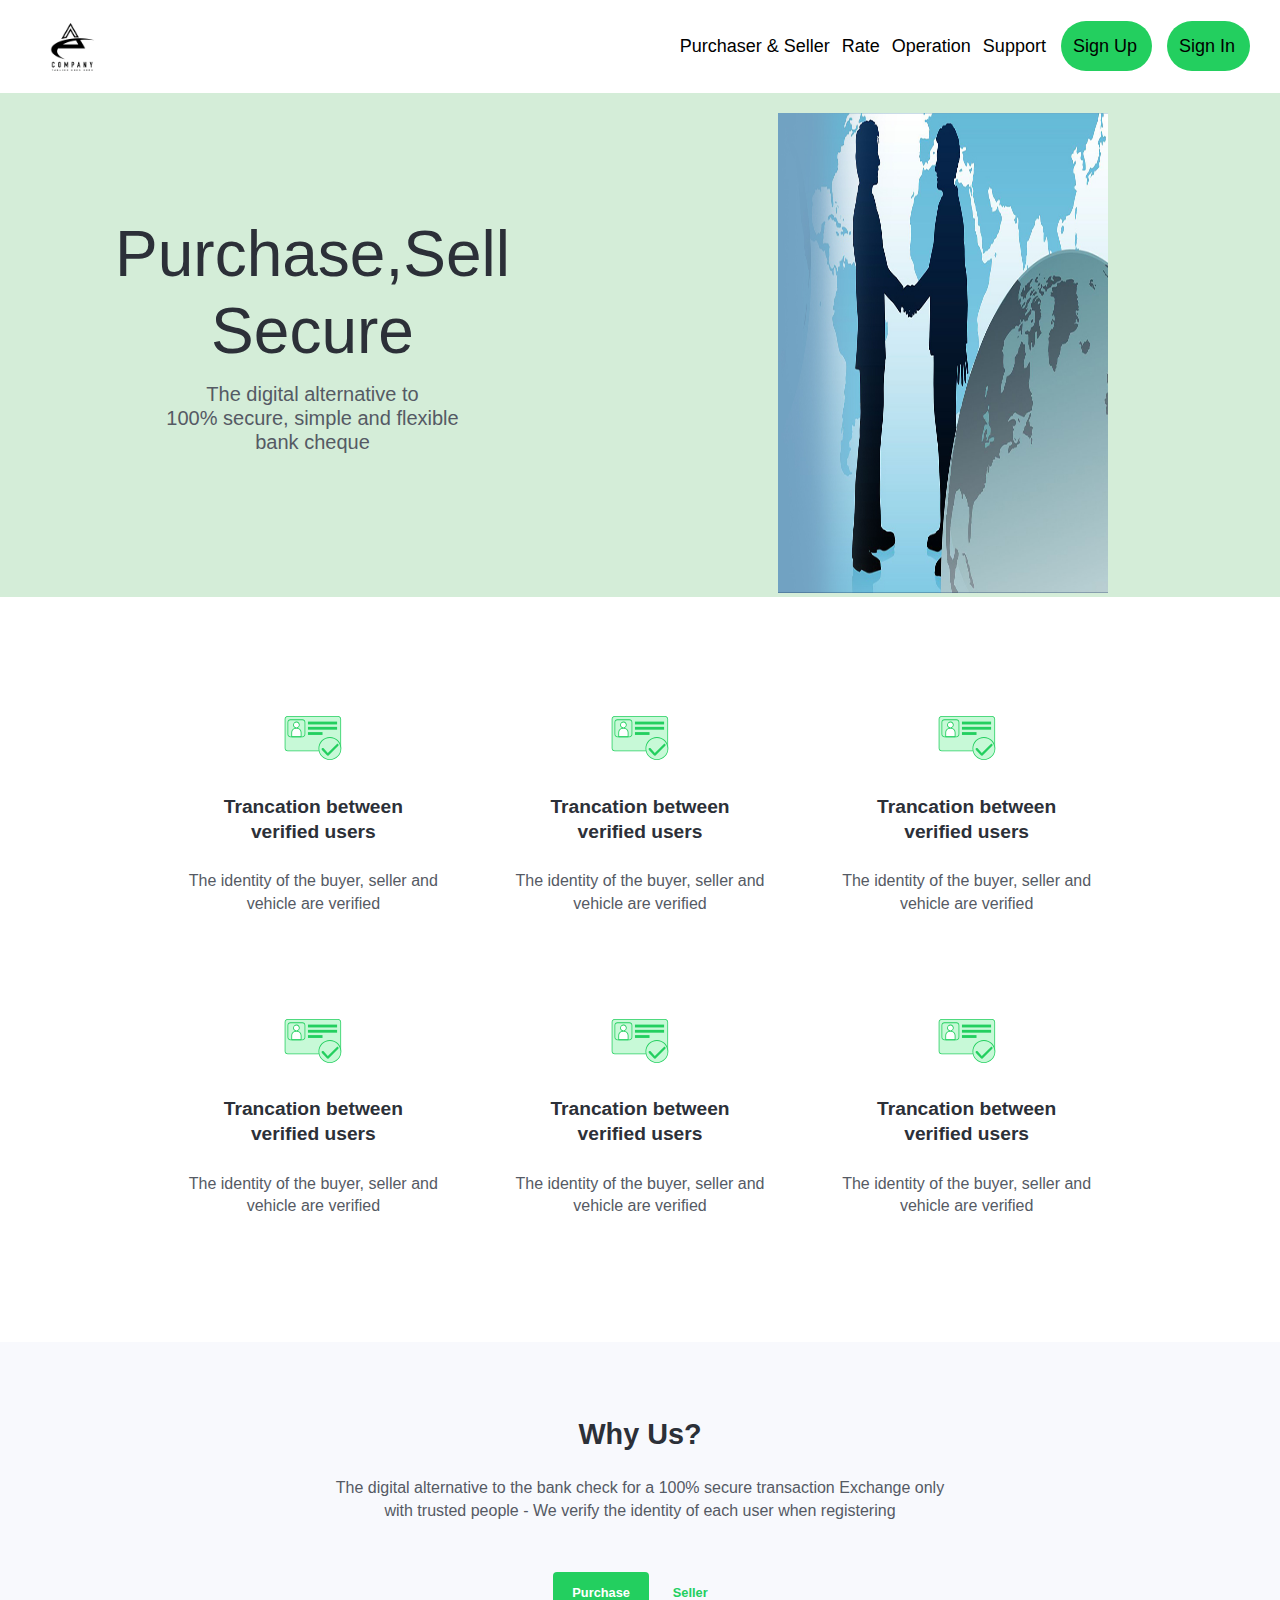
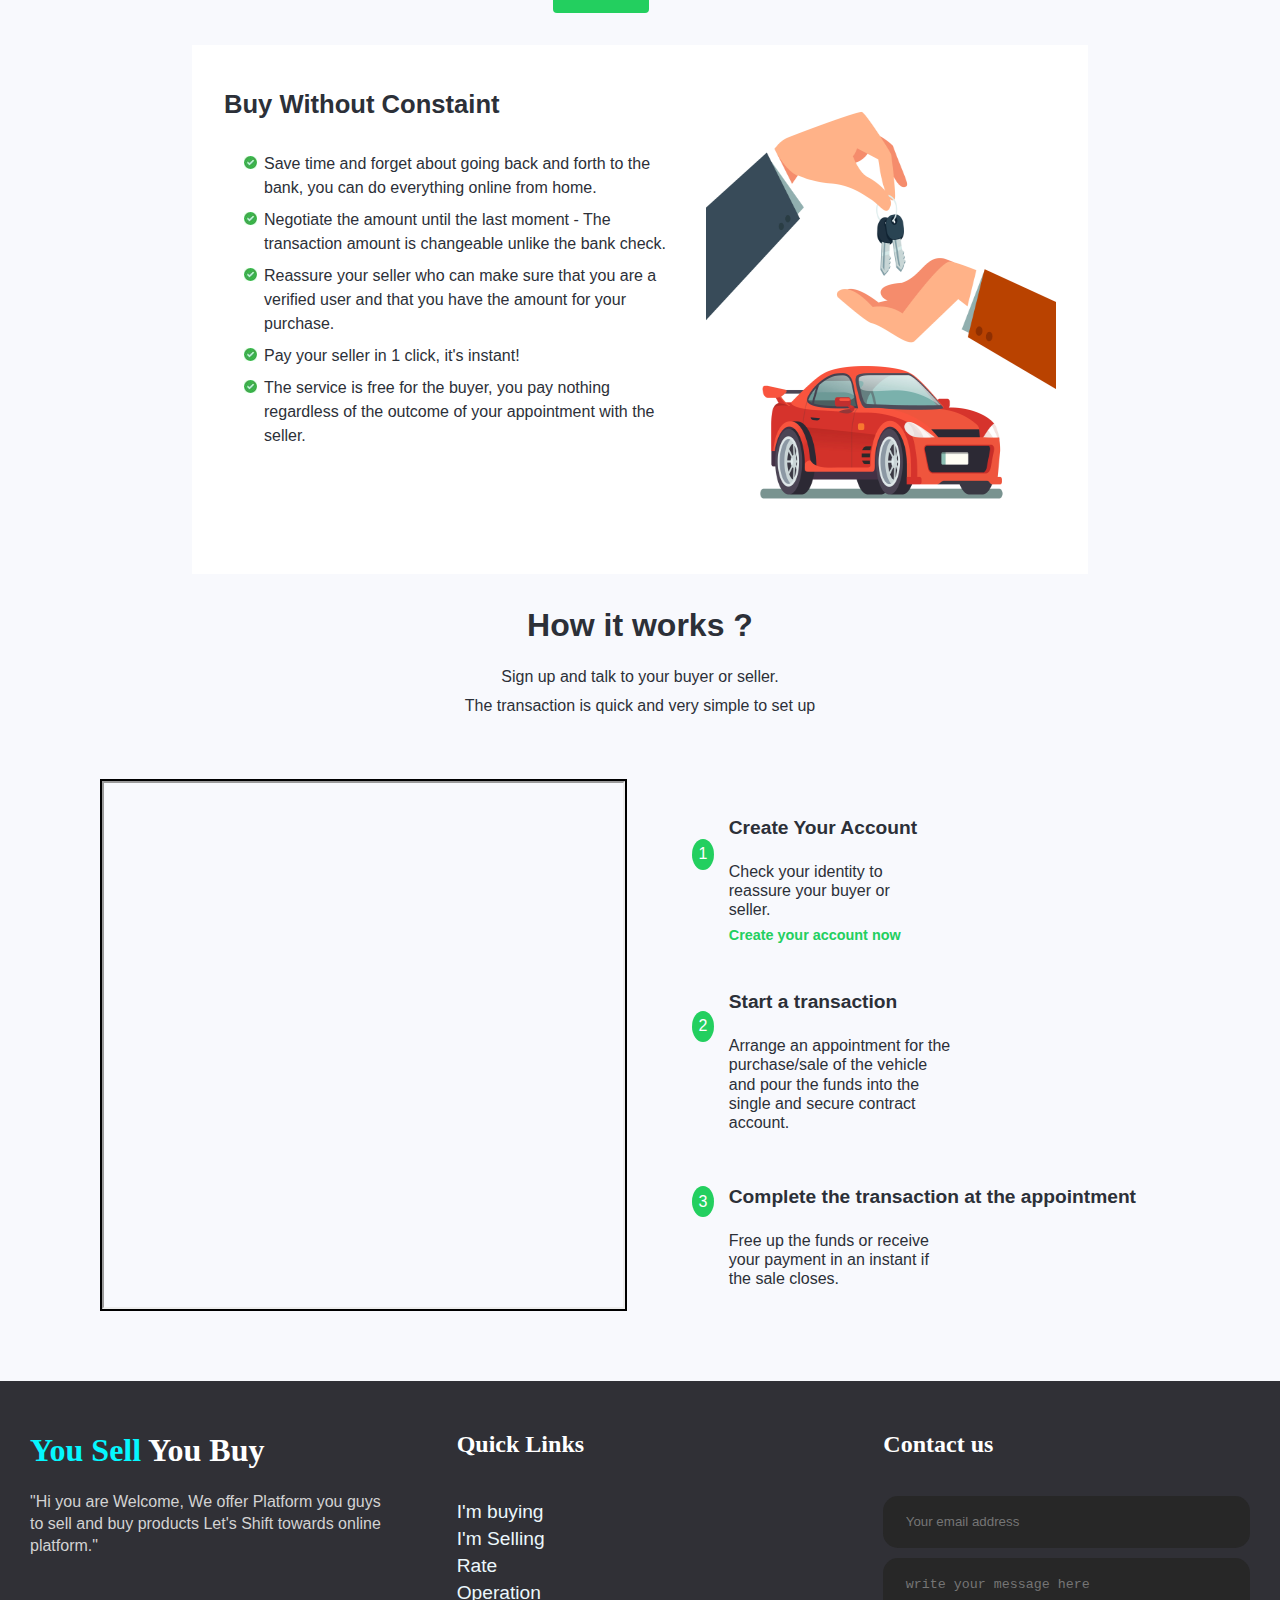
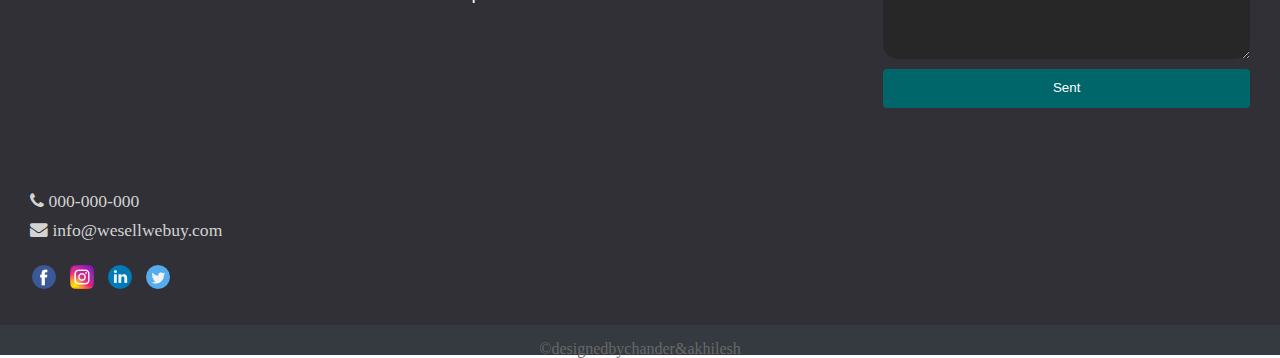
<file: index.html>
<!DOCTYPE html>
<html lang="en">

<head>
    <meta charset="UTF-8">
    <meta name="viewport" content="width=device-width, initial-scale=1.0">
    <title>Caroozen Web site</title>
    <link href="css/index.css" rel="stylesheet" type="text/css">
    <link rel="stylesheet" href="https://cdnjs.cloudflare.com/ajax/libs/font-awesome/4.7.0/css/font-awesome.min.css">
</head>

<body>
    <!-- Starting of Main Header-->
    <header>
        <div id="top">
            <div id="main-header">
                <div id="logo">
                    <img src="images/logo1.jpg" alt="logo" id="image" />
                </div>
                <a href="#" class="toggle-button">
                    <span class="bar"></span>
                    <span class="bar"></span>
                    <span class="bar"></span>
                </a>
                    <ul id="list" class="nav-menu-child ">
                        <li><a href="purchasers and supplier.html">Purchaser & Seller</a></li>
                        <li><a href="#">Rate</a></li>
                        <li><a href="#">Operation</a></li>
                        <li><a href="#">Support</a></li>
                        <li><a href="#" class="round-links" id="active">Sign Up</a></li>
                        <li><a href="#" class="round-links" id="inactive">Sign In</a></li>
                    </ul>    
            </div>
        </div>
    </header>
    <script src="js/navbar.js"></script>
    <!--Starting of Banner-->
    <div class="banner">
        <div class="msg">
            <span>
                Purchase,Sell
            </span>
            <span id="type-msg"></span>
            <script src="js/index.js"></script>
            <script>
                show()
            </script>
            <p>
                The digital alternative to<br>
                100% secure, simple and flexible bank cheque
            </p>
        </div>
        <div class="img">
            <img src="images/trading.jpg" alt="hero">
        </div>
    </div>
    <!--Endign of Banner-->
    <!--Section-->
    <section>
        <div class="trust">
            <div class="item">
                <img src="images/sampleicon.svg" alt="icon">
                <h4>Trancation between<br> verified users</h4>
                <p>The identity of the buyer, seller and vehicle are verified</p>
            </div>
            <div class="item">
                <img src="images/sampleicon.svg" alt="icon">
                <h4>Trancation between<br> verified users</h4>
                <p>The identity of the buyer, seller and vehicle are verified</p>
            </div>
            <div class="item">
                <img src="images/sampleicon.svg" alt="icon">
                <h4>Trancation between<br> verified users</h4>
                <p>The identity of the buyer, seller and vehicle are verified</p>
            </div>
            <div class="item">
                <img src="images/sampleicon.svg" alt="icon">
                <h4>Trancation between<br> verified users</h4>
                <p>The identity of the buyer, seller and vehicle are verified</p>
            </div>
            <div class="item">
                <img src="images/sampleicon.svg" alt="icon">
                <h4>Trancation between<br>verified users</h4>
                <p>The identity of the buyer, seller and vehicle are verified</p>
            </div>
            <div class="item">
                <img src="images/sampleicon.svg" alt="icon">
                <h4>Trancation between<br> verified users</h4>
                <p>The identity of the buyer, seller and vehicle are verified</p>
            </div>
        </div>
    </section>
    <!--end section-->

    <!-- Suitable Section-->
    <section>
        <div class="suitable">
            <h2>Why Us?</h2>
            <p>
                The digital alternative to the bank check for a 100% secure transaction Exchange only with trusted
                people - We verify the identity of each user when registering
            </p>
            <div class="btn">
                <button onclick="buyOption()" id="buyer">Purchase</button>
                <button onclick="sellOption()" id="seller">Seller</button>
            </div>
            <div class="answer">
                <div class="ans">
                    <h3 id="ans-heading">Buy Without Constaint</h3>
                    <ul id="list-why">
                    </ul>
                    <script src="js/data.js"></script>
                </div>
                <div class="img-why">
                    <img src="images/whyus.jpg" alt="Why you choose us?">
                </div>
            </div>

            <div class="how">
                <h2>
                    How it works ?
                </h2>
                <p>
                    Sign up and talk to your buyer or seller.</p>
                <p>The transaction is quick and very simple to set up
                </p>
                <div class="how-main">
                    <div class="video">
                        <iframe src="https://www.youtube.com/embed/65JrtwtTOdc" frameborder="1"
                            allow="accelerometer; autoplay; clipboard-write; encrypted-media; gyroscope; picture-in-picture"
                            allowfullscreen>
                        </iframe>
                    </div>
                    <ol class="how-works">
                        <div class="num">
                            <div class="num-n">
                                1
                            </div>
                            <li style="margin-top: 0;">
                                <h3>Create Your Account</h3>
                                <p>Check your identity to reassure your buyer or seller.</p>
                                <a href="#">Create your account now</a>
                            </li>
                        </div>
                        <div class="num">
                            <div class="num-n">
                                2
                            </div>
                            <li>
                                <h3>Start a transaction</h3>
                                <p>Arrange an appointment for the purchase/sale of the vehicle and pour the funds
                                    into the single and secure contract account.</p>
                            </li>
                        </div>
                        <div class="num">
                            <div class="num-n">
                                3
                            </div>
                            <li>
                                <h3>Complete the transaction at the appointment</h3>
                                <p>
                                    Free up the funds or receive your payment in an instant if the sale closes.
                                </p>
                            </li>
                        </div>
                    </ol>
                </div>
            </div>
        </div>
    </section>
    <!-- End Suitable Section-->

    <!-- footer -->
    <div class="footer">
        <div class="footer-content">
            <div class="footer-section about">
                <h1 class="logo-text"><span>You Sell </span>You Buy</h1>
                <p>
                    "Hi you are Welcome, We offer Platform you guys to sell
                    and buy products Let's Shift towards online platform."
                </p>
                <iframe id="map"
                    src="https://www.google.com/maps/embed?pb=!1m18!1m12!1m3!1d41266661.933523476!2d-130.20948844200163!3d50.85492169779693!2m3!1f0!2f0!3f0!3m2!1i1024!2i768!4f13.1!3m3!1m2!1s0x4b0d03d337cc6ad9%3A0x9968b72aa2438fa5!2sCanada!5e0!3m2!1sen!2sin!4v1606797026536!5m2!1sen!2sin"
                    frameborder="0" style="border:0;" allowfullscreen="" aria-hidden="false" tabindex="0"></iframe>
                <div class="contact">
                    <span><i class="fa fa-phone"></i>&nbsp;000-000-000</span>
                    <span><i class="fa fa-envelope"></i>&nbsp;info@wesellwebuy.com</i></span>
                </div>
                <div class="social-media" id="social">
                    <a href="#">
                        <li><img src="images/facebook.png" alt="facebook icon"></li>
                    </a>
                    <a href="#">
                        <li><img src="images/instagram.png" alt="instagram icon"></li>
                    </a>
                    <a href="#">
                        <li><img src="images/linkedin.png" alt="linkedin icon"></li>
                    </a>
                    <a href="#">
                        <li><img src="images/twitter.png" alt="twitter icon"></li>
                    </a>
                </div>
            </div>
            <div class="footer-section links-footer">
                <h2>Quick Links</h2>
                <ul id="list-links">
                    <a href="#">
                        <li>I'm buying</li>
                    </a>
                    <a href="#">
                        <li>I'm Selling</li>
                    </a>
                    <a href="#">
                        <li>Rate</li>
                    </a>
                    <a href="#">
                        <li>Operation</li>
                    </a>
                </ul>
            </div>
            <div class="footer-section contact-form">
                <h2>Contact us</h2>
                <br>
                <form action="index.html" method="POST">
                    <input types="email" name="email" class="text-input contact-input" placeholder="Your email address">
                    <textarea name="message" rows="3" class="text-input contact-input"
                        placeholder="write your message here"></textarea>
                    <button type="submit" class="btn btn-big">Sent</button>
                </form>
            </div>
        </div>
        <div class="footer-bottom">
            &copy;designedbychander&akhilesh
        </div>
    </div>
    <!-- /footer -->
</body>

</html>
</file>
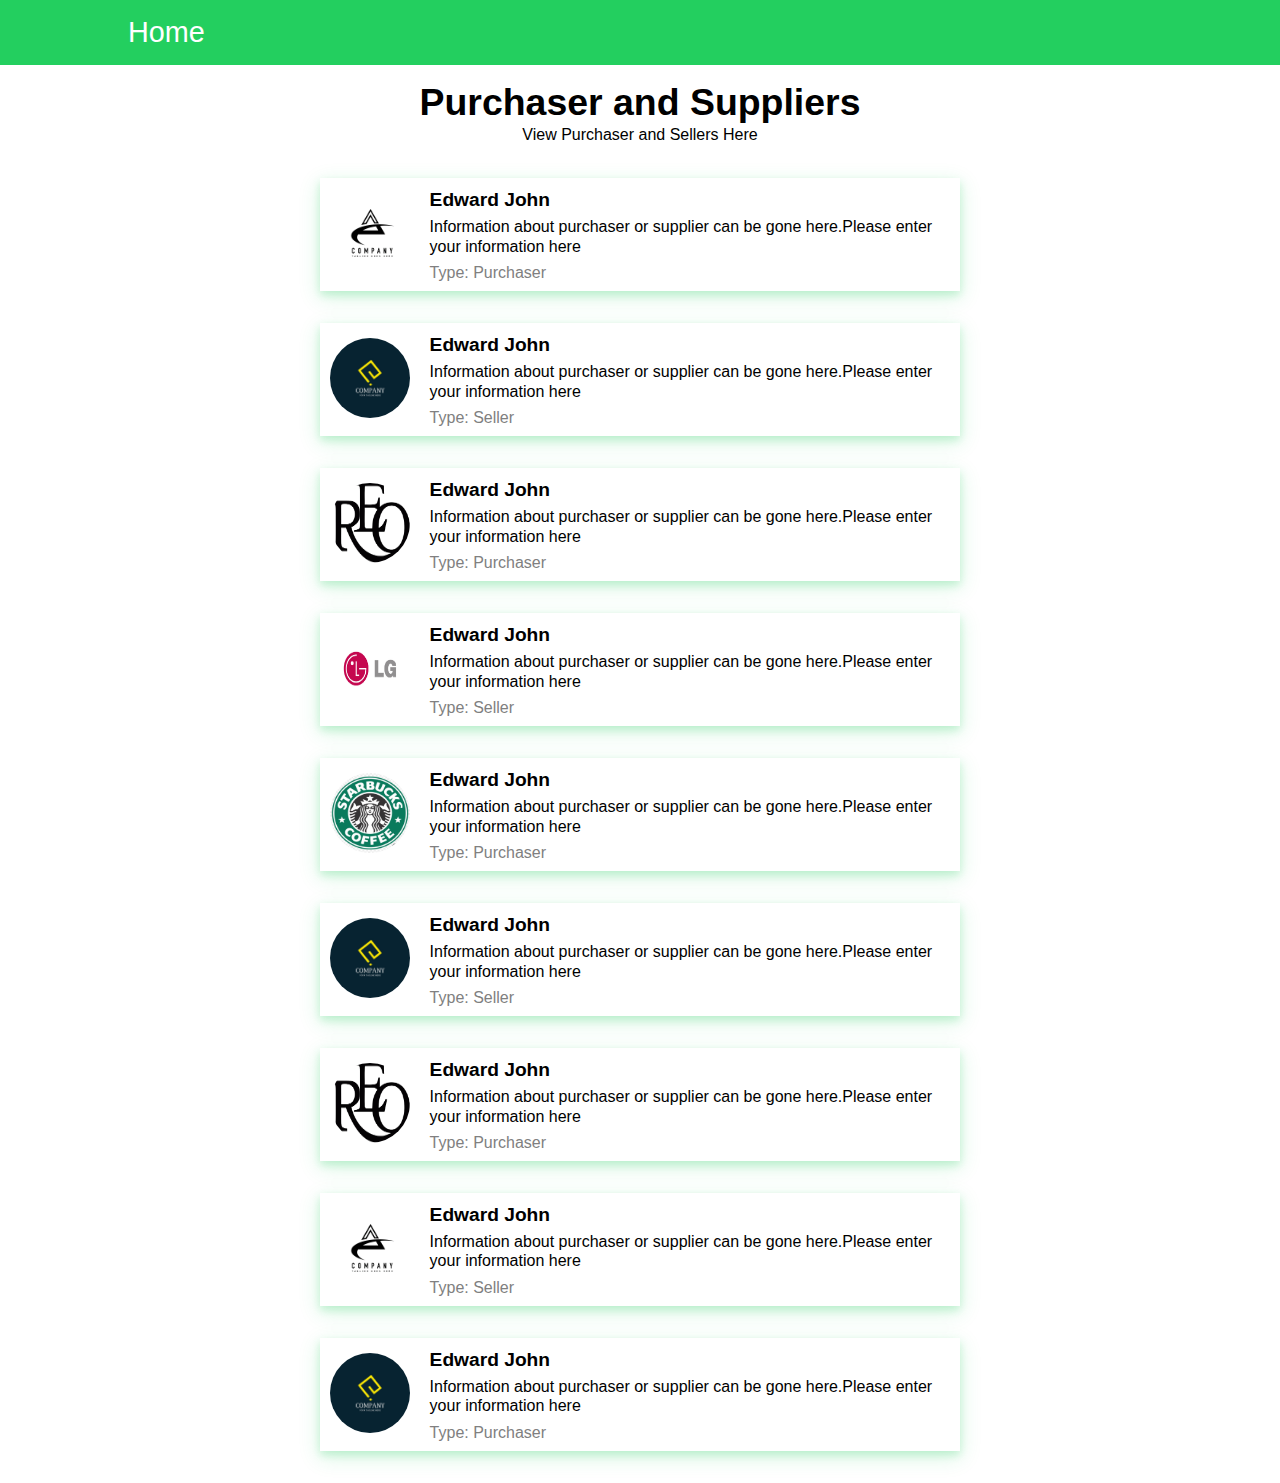
<file: purchasers and supplier.html>
<!DOCTYPE html>
<html lang="en">
<head>
    <meta charset="UTF-8">
    <meta name="viewport" content="width=device-width, initial-scale=1.0">
    <title>Purchaser and Supplier</title>
    <link href="css/purchaser.css" rel="stylesheet" type="text/css">
</head>
<body>
    <!--Start of Header Section-->
        <header>
            <div class="header">
                <a href="index.html">Home</a>
            </div>
        </header>
    <!--End of Header Section-->
    <section>
        <div class="heading">
            <h3>Purchaser and Suppliers</h3>
            <p>View Purchaser and Sellers Here</p>
        </div>
    </section>

    <!--Start of Purchaser and Supplier Section-->
    <section>
        <div class="main">
            <div class="card">
                <div class="card-img">
                    <img src="images/logo1.jpg">
                </div>
                <div class="card-des">
                    <h3>Edward John</h3>
                    <p>Information about purchaser or supplier can be gone here.Please enter your information here</p>
                    <div>
                        <span>Type: </span><span>Purchaser</span>
                    </div>
                </div>
            </div>
            <div class="card">
                <div class="card-img">
                    <img src="images/logo2.jpg">
                </div>
                <div class="card-des">
                    <h3>Edward John</h3>
                    <p>Information about purchaser or supplier can be gone here.Please enter your information here</p>
                    <div>
                        <span>Type: </span><span>Seller</span>
                    </div>
                </div>
            </div>
            <div class="card">
                <div class="card-img">
                    <img src="images/logo3.png">
                </div>
                <div class="card-des">
                    <h3>Edward John</h3>
                    <p>Information about purchaser or supplier can be gone here.Please enter your information here</p>
                    <div>
                        <span>Type: </span><span>Purchaser</span>
                    </div>
                </div>
            </div>
            <div class="card">
                <div class="card-img">
                    <img src="images/logo4.jpg">
                </div>
                <div class="card-des">
                    <h3>Edward John</h3>
                    <p>Information about purchaser or supplier can be gone here.Please enter your information here</p>
                    <div>
                        <span>Type: </span><span>Seller</span>
                    </div>
                </div>
            </div>
            <div class="card">
                <div class="card-img">
                    <img src="images/logo5.jpg">
                </div>
                <div class="card-des">
                    <h3>Edward John</h3>
                    <p>Information about purchaser or supplier can be gone here.Please enter your information here</p>
                    <div>
                        <span>Type: </span><span>Purchaser</span>
                    </div>
                </div>
            </div>
            <div class="card">
                <div class="card-img">
                    <img src="images/logo2.jpg">
                </div>
                <div class="card-des">
                    <h3>Edward John</h3>
                    <p>Information about purchaser or supplier can be gone here.Please enter your information here</p>
                    <div>
                        <span>Type: </span><span>Seller</span>
                    </div>
                </div>
            </div>
            <div class="card">
                <div class="card-img">
                    <img src="images/logo3.png">
                </div>
                <div class="card-des">
                    <h3>Edward John</h3>
                    <p>Information about purchaser or supplier can be gone here.Please enter your information here</p>
                    <div>
                        <span>Type: </span><span>Purchaser</span>
                    </div>
                </div>
            </div>
            <div class="card">
                <div class="card-img">
                    <img src="images/logo1.jpg">
                </div>
                <div class="card-des">
                    <h3>Edward John</h3>
                    <p>Information about purchaser or supplier can be gone here.Please enter your information here</p>
                    <div>
                        <span>Type: </span><span>Seller</span>
                    </div>
                </div>
            </div>
            <div class="card">
                <div class="card-img">
                    <img src="images/logo2.jpg">
                </div>
                <div class="card-des">
                    <h3>Edward John</h3>
                    <p>Information about purchaser or supplier can be gone here.Please enter your information here</p>
                    <div>
                        <span>Type: </span><span>Purchaser</span>
                    </div>
                </div>
            </div>
        </div>
    </section>
    <!--Ending of Purchaser and Supplier Section-->
</body>
</html>
</file>
<file: css/index.css>
*
{
    box-sizing: border-box;
}
body
{
    padding: 0;
    margin: 0;
}
#top
{
    padding: 0 30px;
    box-sizing: border-box;
}

#logo
{
    display: flex;
    align-items: center;
}
#logo img
{
    width: 80px;
    height: 80px;
}

#main-header
{
    /* height:60px; */
    line-height: 60px;
    display: flex;
    flex-direction: row;
    justify-content: space-between;
    align-items: center;
    font-family: 'Nunito', sans-serif;
}
#main-header a:hover{
    color:rgb(218, 204, 204)
}
#list
{
    flex-direction: row;
    display: flex;
    list-style-type: none;
}

#list li a{
    color: black;
    font-size: 18px;
    padding-left: 12px;
    text-decoration: none;

}
.toggle-button{
    position: absolute;
    top:1.75rem;
    right:2rem;
    display: none;
    flex-direction: column;
    justify-content:space-between;
    width: 30px;
    height: 21px;
}

.toggle-button .bar{
    height: 3px;
    width: 100%;
    background-color:black;
    border-radius: 10px;
}
@media(max-width:900px){

    .toggle-button{
        display: flex;
    }
    #list{
        display: none;
        flex-direction: column;
        align-items: flex-start;
    }

    #main-header
    {
        flex-direction: column;
        align-items: flex-start;
    }

    #list
    {
        flex-direction: column;
        width: 100%;
        align-items: center;
    }

    #logo
    {
        display: flex;
        align-items: flex-start;
        justify-content: flex-start;
    }
    #list.active
    {
        display: flex;
    }
}

.round-links{
    font-size:18px;
}
#active{
    margin-left:15px;
    border-radius: 2.8rem;
    background: #23cf5f;
    padding:15px;
    text-decoration: none;
}
#inactive{
    border-radius: 2.8rem;
    margin-left:15px;
    background:#23cf5f;
    padding:15px;
    text-decoration: none;
}


.banner
{
    display: flex;
    background-color: #d4edd8;
    justify-content: space-around;

}
.msg
{
    display: flex;
    flex-direction: column;
    justify-content: center;
    align-items: center;
    width: 320px;
}
.msg span
{
    font-family:Nunito, sans-serif;
    font-size: 4rem;
    line-height: 1.2;
    color: #2c3038;
    font-weight: 500;
}
.msg p
{
    text-align: center;
    font-size: 20px;
    color:#555a64;
    margin-top: 0.8rem;
    font-family:Nunito, sans-serif;
    line-height:1.2;
    font-weight: 400;
}

.img img
{
    width: 350px;
    height: 500px;
    padding: 20px 20px 0 0;
}

@media only screen and (max-width: 900px) 
{
    .banner .img
    {
        display: none;
    }
    .msg 
    {
        padding: 10px;
    }
    .msg span
    {
        font-size: 2rem;
    }
}

@media only screen and (max-width:400)
{
    .msg span
    {
        font-size: 1.2rem;
        font-weight: 400;
    }
}
#type-msg
{
    animation:  typing 3.5s steps(40, end),blink-caret .75s step-end infinite;
}
.trust 
{
    display: grid;
    grid-template-columns: 1fr 1fr 1fr;
    padding: 10px;
    width: 100%;
    justify-content: center;
    padding: 70px 150px 70px 150px;
    box-sizing: border-box;
}

@media only screen and (max-width: 900px) 
{
    .trust
    {
        grid-template-columns: 1fr 1fr;
        justify-content: start;
        padding: 70px 30px;
    }
}

.item
{
    text-align: center;
    padding: 2.4rem;
    box-sizing: border-box;
    
}
.item h4
{
    text-align: center;
    color:#2c3038;
    font-size: 1.2rem;
    line-height: 1.3;
    font-family:Nunito, sans-serif;
}
.item p 
{
    color: #555a64;
    font-size: 1rem;
    line-height: 1.4;
    margin-top: 0.4rem;
    box-sizing: border-box;
    text-align: center;
    font-family:Nunito, sans-serif;
}
.item img
{
    width: 60px;
    height: 60px;
}

.suitable
{
    background-color:#f8f9fd;
    text-align: center;
    padding: 50px 0 50px 0;
    margin: 0 auto;
    box-sizing: border-box;
}

.suitable h2
{
    font-size: 1.8rem;
    font-family:Nunito, sans-serif;
    font-weight: 600;
    line-height: 1.3;
    color:#2c3038;
}
.suitable p 
{
    width: 50%;
    font-size: 1rem;
    color: #555a64;
    line-height: 1.4;
    margin: 1rem auto;
    font-family:Nunito, sans-serif;
}
.suitable .btn
{
    margin-top: 50px;
    font-family:Nunito, sans-serif;
    
}
.suitable .btn button
{
    background-color:  #23cf5f;
    color: white;
    padding: 0.8rem 1.2rem;
    box-sizing: border-box;
    border:none;
    font-size: 0.8rem;
    font-weight: 600;
    border-radius: 4px;
    outline: none;
    cursor: pointer;
}

#seller
{
    background-color:#f8f9fd;
    color:#23cf5f;
}
.answer
{
    display: flex;
    background-color:white;
    width: 70%;
    margin: 2rem auto;
    padding: 0.8rem 2rem;
    box-sizing: border-box;
}

.img-why img
{
    width: 350px;
    height: 500px;
    margin-left: 1.4rem;
}

#ans-heading
{
    text-align: left;
    color:#2c3038;
    font-family:Nunito, sans-serif;
    font-size: 1.6rem;
    line-height: 1.7;
    font-weight: 600;
}

@media only screen and (max-width: 900px) 
{
    .img-why img
    {
        display: none;
    }
    .suitable .btn
    {
        margin: 0 auto;
    }
    .answer
    {
        width: 100%;
        margin: 10px;
    }
}
#list-why li
{
    text-align: left;
    color:#2c3038;
    font-family:Nunito, sans-serif;
    font-size: 1rem;
    margin-top: 0.5rem;
    line-height: 1.5;
    font-weight: 500;
    list-style-image:url("../images/check.png");
}

.how h2
{
    color:#2c3038;
    font-family:Nunito, sans-serif;
    font-size: 2rem;
    font-weight: 600;
    line-height: 2.4rem;

}
.how p
{
    color:#2c3038;
    font-family:Nunito, sans-serif;
    font-size: 1rem;
    line-height:0.8rem;
    font-weight: 300;
}

.how-main
{
    display: flex;
    justify-content: center;
    padding: 50px 100px 20px 100px;
    box-sizing: border-box;
}

.video iframe
{
   width: 100%;
   height: 100%;
}
.how-works
{
    text-align: left;
    margin-left: 25px;
    padding-left: 40px;
    box-sizing: border-box;
    list-style-type: none;
    width: 50%;
}

.video
{
    width: 50%;
    border:2px solid black;
}
.how-works li
{
    margin-top: 25px;
}
.how-works li p
{
    text-align: left;
    color:#2c3038;
    margin: 0;
    font-family:Nunito, sans-serif;
    font-size: 1rem;
    margin-top: 0.4rem;
    margin-bottom: 0.4rem;
    line-height: 1.2rem;
    font-weight: 300;

}
.how-works li h3
{
    color:#2c3038;
    font-size: 1.2rem;
    font-family:Nunito, sans-serif;
    line-height: 1.5;
    font-weight: 600;
}

.how-works li a
{
    text-decoration: none;
    color: #23cf5f;
    font-family:Nunito, sans-serif;
    font-size: 0.9rem;
    line-height: 0.8rem;
    font-weight: 550;
}

.num
{
    display: flex;
    flex-direction: row;
    align-items: center;
}
.num-n
{
    margin-right: 15px;
    background-color: #23cf5f;
    font-family:Nunito, sans-serif;
    color:white;
    position: relative;
    top: -15px;
    padding: 0.4rem;
    border-radius:55%;
}


@media only screen and (max-width: 900px) {

    .how-main
    {
        display: flex;
        flex-direction: column;
        padding: 10px;
    }
    .how-works
    {
        margin-top: 30px;
        width: 90%;
        margin: 30px auto;
        padding-left: 0;
    }
    .video
    {
        margin: 0 auto;
        width: 90%;
        height: 300px;
    }

}

/* Footer */
.footer{
    background-color: #303036;
    color: #d3d3d3;
    height:auto;
    width: 100%;
    display: flex;
    flex-direction: column;
    flex-wrap: wrap;
}

.footer .footer-content{
    display: flex;
    height: auto;
}
.footer .footer-content h1,
.footer .footer-content h2{
    color: white;
}

.footer .footer-content .about{
    padding:15px;
    width: 30%;
}
.footer .footer-content .about h1 span{
    color: #05f7ff;
}

.footer .footer-content .about .contact span{
    display: block;
    font-size: 1.1rem;
    margin-bottom: 8px;
}

.about p
{
    font-family:Nunito, sans-serif;
    line-height: 1.4;
}
.footer .footer-content .about .social a{
    border: 1px solid gray;
    width: 45px;
    height: 41px;
    padding-top: 5px;
    margin-right: 5px;

}
#social{
    margin-top: 10px;
    list-style-type: none;
    padding:2px;
    flex-direction: row;
    display: flex;

}

.links-footer,.contact-form
{
    width: 100%;
}

#map
{
    padding-top: 10px;
    width: 100%;
    height: 200px;
}
.contact 
{
    margin-top: 13px;
}

#social li img
{
    margin-top: 12px;
    margin-right: 14px;
}

.footer .footer-content .footer-section{
    padding:30px;
}

#list-links a li{
    margin-top: 5px;
    font-size:1.2em;
    transition: all 0.3s;
    font-family: Nunito, sans-serif;
    color:rgb(235, 247, 252);
}

#list-links a li:hover{
    color:white;
    margin-left: 10px;
    transition: all 0.3s;
}

#list-links
{
    margin-left: 0;
    margin-top: 0;
    box-sizing: border-box;
    display: inline;
    list-style-type: none;
}
#list-links a
{
    text-decoration: none;
    padding-left: 0;
}

.footer .footer-content .contact-form form{
    display:flex;
    flex-direction: column;
    border-radius: 2.8rem;
}

.footer .footer-content .contact-form .contact-input{
   background: #272727;
   color: white;
   margin-bottom: 10px;
   line-height:1.5rem;
   padding:.9rem 1.4rem;
   border-radius: 15px;
   border: none;
}

.footer .footer-content .contact-form .contact-input:focus{
    border: none;
    outline: none;
    background:#1a1a1a
}

.footer .footer-content .contact-form form button{
    padding:.5rem 1rem;
    background:#006669;
    color: white;
    border:1px solid transparent;
    border-radius: .25rem;
}
.btn-big{
    padding:.7rem 1.3rem;
    line-height:1.3rem;
}
.footer .footer-content .contact-form form button:hover{
    color: white !important;
    background:#005255;
}
.footer .footer-content .contact-form form button:focus
{
    outline: none;
    border: none;
}

.footer-section
{
    flex: 1;
}
.footer .footer-bottom{
    background:#343a40;
    color: #686868;
    height: 28px;
    width: 100%;
    text-align: center;
    padding:15px 0;

}

@media only screen and (max-width: 900px)
{
    .footer .footer-content{
        display: flex;
        flex-direction: column;
        height: auto;
    }

    .footer .footer-content .about{
        padding:15px;
        width: 90%;
    }

    .footer .footer-content .contact-form .contact-input,.btn
    {
        width: 80%;
    }

    .footer .footer-content .footer-section
    {
        padding:15px;
    }
    .contact-form button
    {
        margin-left:20px;
    }

    .links-footer
    {
        padding-left: 10px;
    }
}
</file>
<file: css/purchaser.css>
*
{
    padding: 0;
    margin: 0;
}

.header
{
    background-color:#23cf5f;
    color: white;
    padding: 1rem;
}

.header a
{
    color: white;
    text-decoration: none;
    font-size: 1.8rem;
    font-weight: 500;
    font-family:Nunito, sans-serif;
    margin-left: 7rem;
}

.heading
{
    text-align: center;
    font-family:Nunito, sans-serif;
    font-size: 2rem;
    margin-top: 1rem;
    font-weight: 500;

}
.heading p
{
    font-family:Nunito, sans-serif;
    font-weight: 400;
    font-size: 1rem;
    line-height: 1.4;
}

.card
{
    display: flex;
    flex-direction: row;
    justify-content: center;
    align-items: center;
    margin: 2rem auto;
    width: 50%;
    padding: 0.6rem 0;
    box-shadow: 0 4px 8px 0 rgba(35, 207, 95,0.2), 0 6px 20px 0 rgba(35, 207, 95,0.19);
    box-sizing: border-box;
}

.card-img img
{
    width: 80px;
    height: 80px;
    margin-left: 0.6rem;
    border-radius: 50%;
}

.card-des
{
    display: flex;
    flex-direction: column;
    margin-left: 20px;
}

.card-des h3
{
    font-family:Nunito, sans-serif;
    font-size: 1.2rem;
    font-weight: 600;
    line-height: 1.2;
}

.card-des p
{
    font-family:Nunito, sans-serif;
    font-size: 1rem;
    color: black;
    margin-top: 0.4rem;
    font-weight: 400;
    line-height: 1.2;
}
.card-des div
{
    font-family:Nunito, sans-serif;
    margin-top: 0.5rem;
    font-weight: 500;
    color: gray;
}

.card:hover
{
    border: 1px solid #23cf5f;
}

@media(max-width:900px)
{
    .card
    {
        width: 90%;
    }
}
</file>
